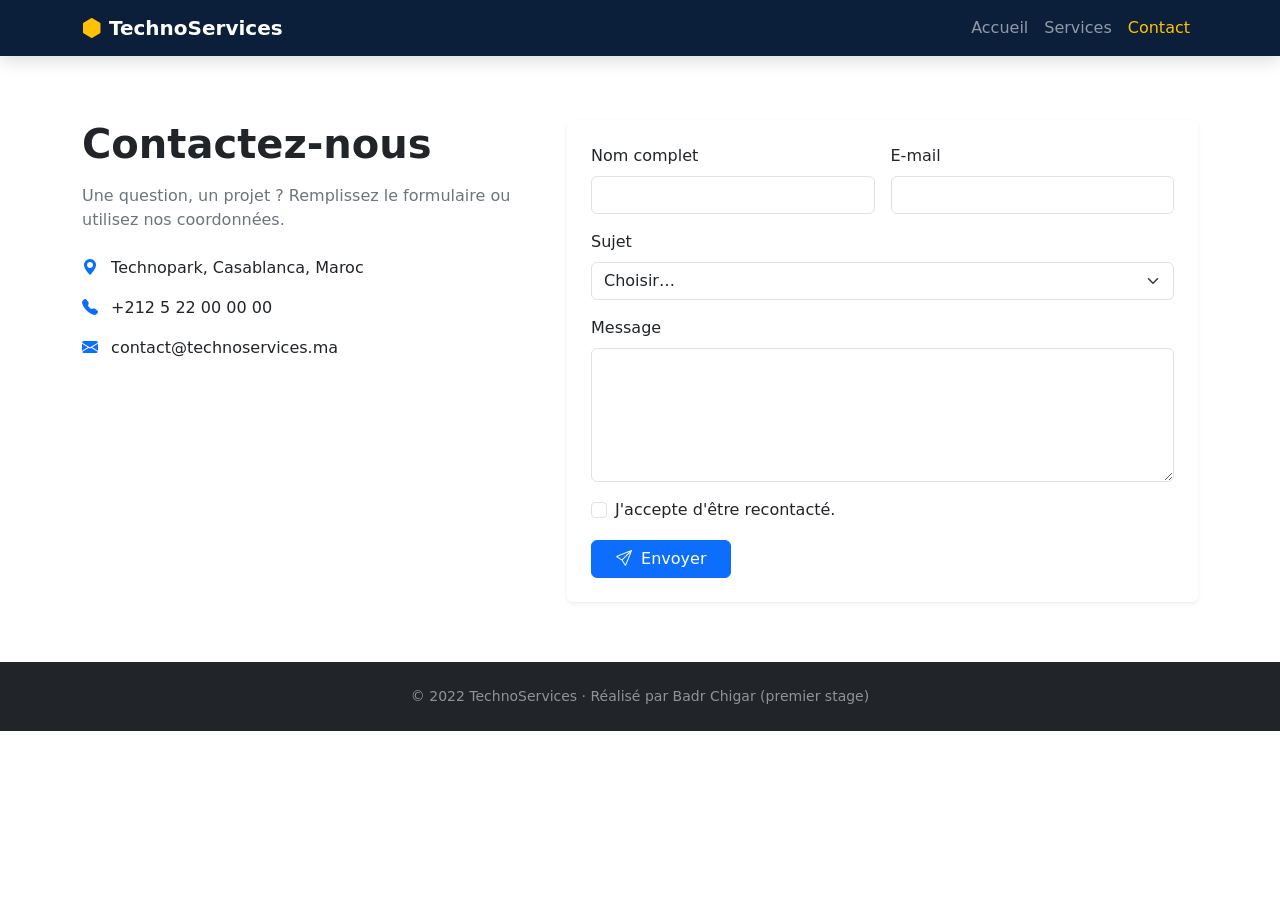
<file: pages/contact.html>
<!DOCTYPE html>
<html lang="fr">
<head>
  <meta charset="UTF-8" />
  <meta name="viewport" content="width=device-width, initial-scale=1.0" />
  <title>Contact — TechnoServices</title>
  <link href="https://cdn.jsdelivr.net/npm/bootstrap@5.3.3/dist/css/bootstrap.min.css" rel="stylesheet">
  <link rel="stylesheet" href="https://cdn.jsdelivr.net/npm/bootstrap-icons@1.11.3/font/bootstrap-icons.css">
  <link rel="stylesheet" href="../css/style.css">
</head>
<body>

  <nav class="navbar navbar-expand-lg navbar-dark fixed-top scrolled" id="mainNav">
    <div class="container">
      <a class="navbar-brand fw-bold" href="../index.html">
        <i class="bi bi-hexagon-fill text-warning"></i> TechnoServices
      </a>
      <button class="navbar-toggler" type="button" data-bs-toggle="collapse" data-bs-target="#navItems">
        <span class="navbar-toggler-icon"></span>
      </button>
      <div class="collapse navbar-collapse" id="navItems">
        <ul class="navbar-nav ms-auto">
          <li class="nav-item"><a class="nav-link" href="../index.html">Accueil</a></li>
          <li class="nav-item"><a class="nav-link" href="../index.html#services">Services</a></li>
          <li class="nav-item"><a class="nav-link active" href="contact.html">Contact</a></li>
        </ul>
      </div>
    </div>
  </nav>

  <main class="container" style="padding-top: 120px; padding-bottom: 60px;">
    <div class="row g-5">
      <!-- Coordonnées -->
      <div class="col-lg-5">
        <h1 class="fw-bold mb-3">Contactez-nous</h1>
        <p class="text-secondary">Une question, un projet ? Remplissez le formulaire ou utilisez nos coordonnées.</p>
        <ul class="list-unstyled mt-4">
          <li class="mb-3"><i class="bi bi-geo-alt-fill text-primary me-2"></i> Technopark, Casablanca, Maroc</li>
          <li class="mb-3"><i class="bi bi-telephone-fill text-primary me-2"></i> +212 5 22 00 00 00</li>
          <li class="mb-3"><i class="bi bi-envelope-fill text-primary me-2"></i> contact@technoservices.ma</li>
        </ul>
      </div>

      <!-- Formulaire -->
      <div class="col-lg-7">
        <div class="card border-0 shadow-sm">
          <div class="card-body p-4">
            <div id="successAlert" class="alert alert-success d-none" role="alert">
              <i class="bi bi-check-circle-fill me-1"></i> Merci ! Votre message a bien été envoyé.
            </div>
            <form id="contactForm" class="needs-validation row g-3" novalidate>
              <div class="col-md-6">
                <label for="nom" class="form-label">Nom complet</label>
                <input type="text" class="form-control" id="nom" required>
                <div class="invalid-feedback">Veuillez saisir votre nom.</div>
              </div>
              <div class="col-md-6">
                <label for="email" class="form-label">E-mail</label>
                <input type="email" class="form-control" id="email" required>
                <div class="invalid-feedback">Veuillez saisir un e-mail valide.</div>
              </div>
              <div class="col-12">
                <label for="sujet" class="form-label">Sujet</label>
                <select class="form-select" id="sujet" required>
                  <option value="">Choisir…</option>
                  <option>Demande de devis</option>
                  <option>Support technique</option>
                  <option>Partenariat</option>
                </select>
                <div class="invalid-feedback">Veuillez choisir un sujet.</div>
              </div>
              <div class="col-12">
                <label for="message" class="form-label">Message</label>
                <textarea class="form-control" id="message" rows="5" required></textarea>
                <div class="invalid-feedback">Veuillez écrire votre message.</div>
              </div>
              <div class="col-12 form-check ms-2">
                <input class="form-check-input" type="checkbox" id="consent" required>
                <label class="form-check-label" for="consent">J'accepte d'être recontacté.</label>
                <div class="invalid-feedback">Vous devez accepter pour continuer.</div>
              </div>
              <div class="col-12">
                <button type="submit" class="btn btn-primary px-4">
                  <i class="bi bi-send me-1"></i> Envoyer
                </button>
              </div>
            </form>
          </div>
        </div>
      </div>
    </div>
  </main>

  <footer class="bg-dark text-white-50 py-4 text-center">
    <div class="container">
      <p class="small mb-0">© 2022 TechnoServices · Réalisé par Badr Chigar (premier stage)</p>
    </div>
  </footer>

  <script src="https://cdn.jsdelivr.net/npm/bootstrap@5.3.3/dist/js/bootstrap.bundle.min.js"></script>
  <script>
    // Validation côté client Bootstrap + simulation d'envoi
    const form = document.getElementById("contactForm");
    const success = document.getElementById("successAlert");
    form.addEventListener("submit", (e) => {
      e.preventDefault();
      if (!form.checkValidity()) {
        form.classList.add("was-validated");
        return;
      }
      success.classList.remove("d-none");
      form.reset();
      form.classList.remove("was-validated");
      success.scrollIntoView({ behavior: "smooth", block: "center" });
    });
  </script>
</body>
</html>
</file>
<file: css/style.css>
/* TechnoServices — feuille de style personnalisée (complément Bootstrap 5) */

:root {
  --ts-primary: #0d6efd;
  --ts-accent: #ffc107;
}

html { scroll-behavior: smooth; }

body { font-family: "Segoe UI", system-ui, -apple-system, Arial, sans-serif; }

/* Navbar : transparente sur le hero, opaque au défilement */
#mainNav {
  background-color: transparent;
  transition: background-color .3s ease, padding .3s ease;
  padding: 1rem 0;
}
#mainNav.scrolled {
  background-color: #0b1f3a;
  padding: .5rem 0;
  box-shadow: 0 4px 18px rgba(0, 0, 0, .15);
}
#mainNav .nav-link { font-weight: 500; }
#mainNav .nav-link.active { color: var(--ts-accent) !important; }

/* Hero */
.hero {
  min-height: 100vh;
  background:
    linear-gradient(rgba(8, 22, 48, .72), rgba(8, 22, 48, .72)),
    url("https://images.unsplash.com/photo-1498050108023-c5249f4df085?auto=format&fit=crop&w=1600&q=70")
    center/cover no-repeat;
}

/* Cartes de services */
.service-card {
  transition: transform .2s ease, box-shadow .2s ease;
}
.service-card:hover {
  transform: translateY(-6px);
  box-shadow: 0 12px 28px rgba(13, 110, 253, .18) !important;
}
.icon-circle {
  width: 64px;
  height: 64px;
  border-radius: 50%;
  background: rgba(13, 110, 253, .12);
  color: var(--ts-primary);
  display: flex;
  align-items: center;
  justify-content: center;
  font-size: 1.6rem;
}

/* Compteurs */
.counter { font-size: 2rem; }

/* Bande CTA */
.cta-band {
  background: linear-gradient(135deg, #0d6efd, #6610f2);
}

/* Bouton retour en haut */
.btn-back-top {
  position: fixed;
  bottom: 24px;
  right: 24px;
  width: 46px;
  height: 46px;
  border-radius: 50%;
  display: none;
  z-index: 1030;
  box-shadow: 0 6px 16px rgba(0, 0, 0, .2);
}
.btn-back-top.show { display: inline-flex; align-items: center; justify-content: center; }

/* Cartes réalisations : images uniformes */
#realisations .card-img-top {
  height: 200px;
  object-fit: cover;
}
</file>
